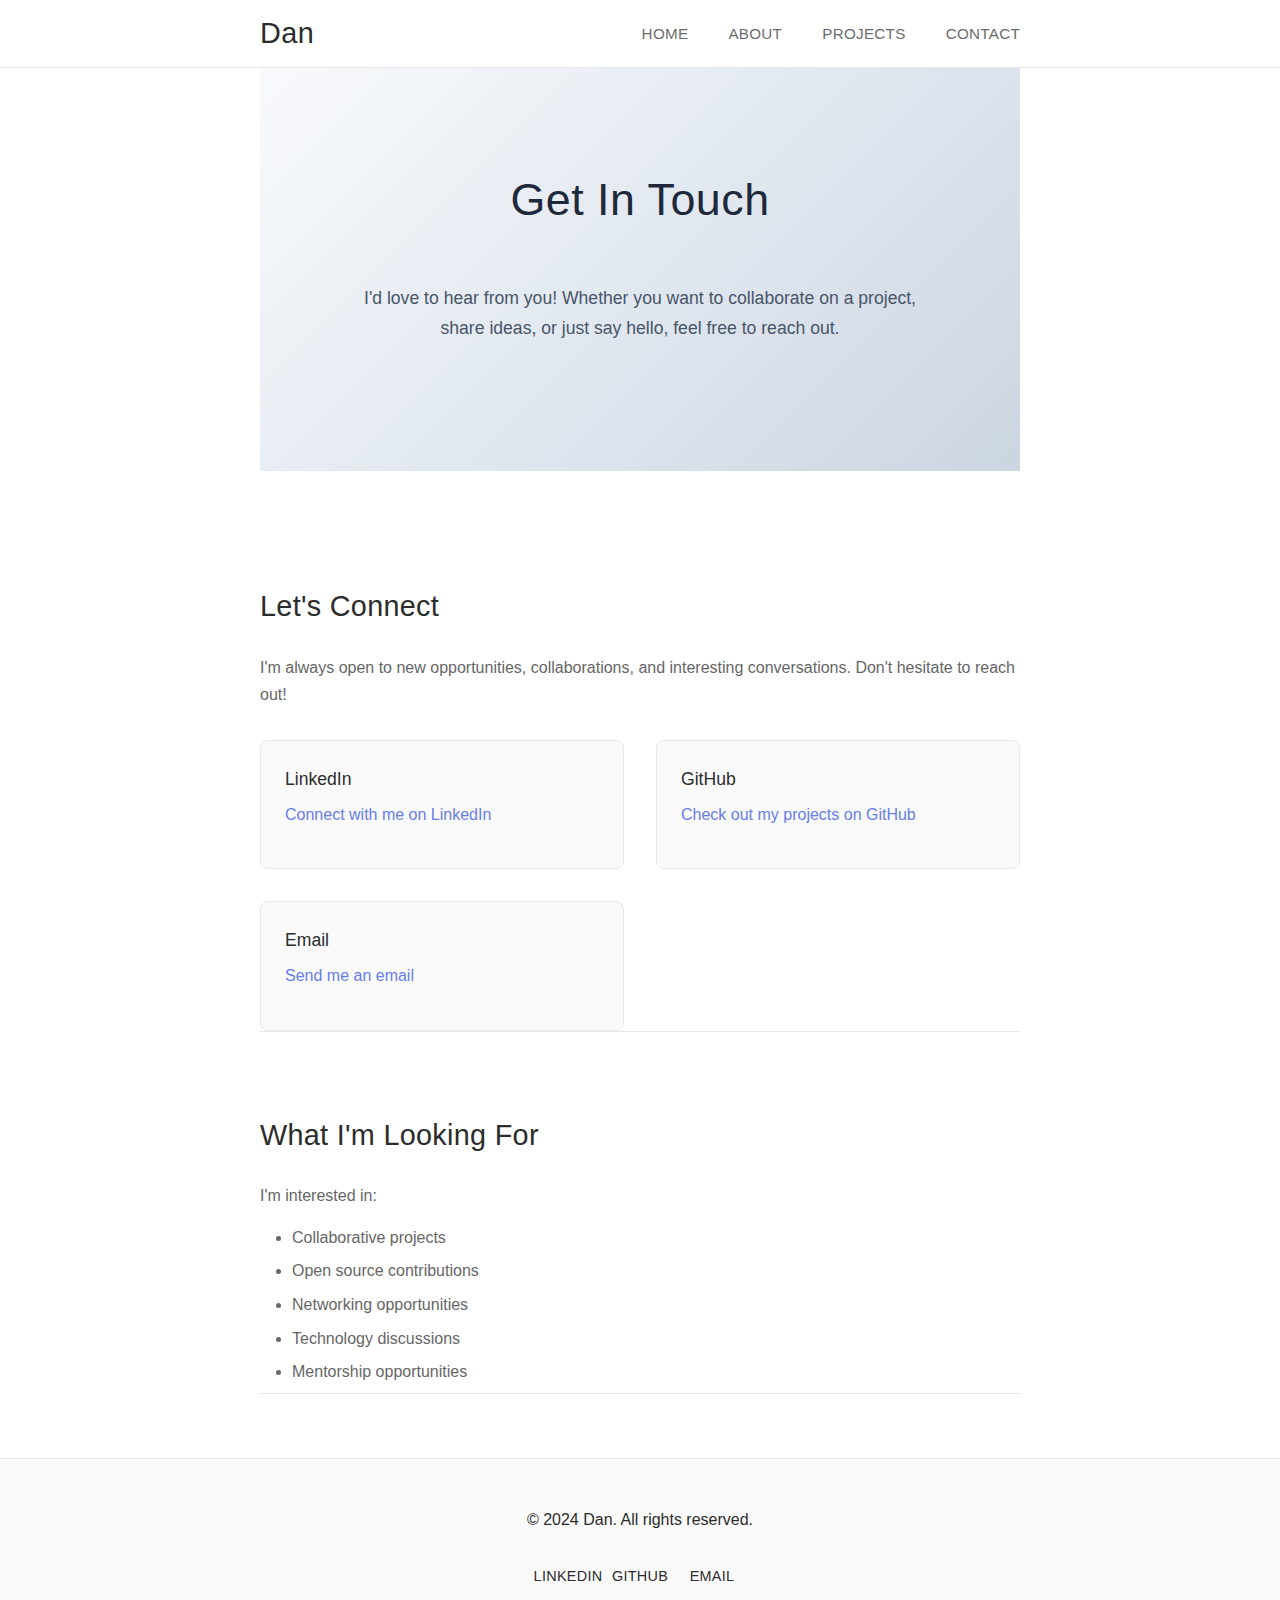
<file: contact.html>
<!DOCTYPE html>
<html lang="en">
<head>
    <meta charset="UTF-8">
    <meta name="viewport" content="width=device-width, initial-scale=1.0">
    <title>Contact - Dan's Personal Website</title>
    <link rel="stylesheet" href="styles.css">
</head>
<body>
    <header>
        <nav class="container">
            <div class="logo">Dan</div>
            <ul class="nav-links">
                <li><a href="index.html">Home</a></li>
                <li><a href="about.html">About</a></li>
                <li><a href="projects.html">Projects</a></li>
                <li><a href="contact.html">Contact</a></li>
            </ul>
            <div class="hamburger">
                <span></span>
                <span></span>
                <span></span>
            </div>
        </nav>
    </header>

    <main>
        <div class="container">
            <section class="hero">
                <div class="hero-content">
                    <h1>Get In Touch</h1>
                    <p>I'd love to hear from you! Whether you want to collaborate on a project, share ideas, or just say hello, feel free to reach out.</p>
                </div>
            </section>

            <section class="content-section">
                <h2>Let's Connect</h2>
                <p>I'm always open to new opportunities, collaborations, and interesting conversations. Don't hesitate to reach out!</p>
                
                <div class="contact-info">
                    <div class="contact-item">
                        <h3>LinkedIn</h3>
                        <p><a href="https://www.linkedin.com/in/dn390/" target="_blank">Connect with me on LinkedIn</a></p>
                    </div>
                    
                    <div class="contact-item">
                        <h3>GitHub</h3>
                        <p><a href="https://github.com/dngzz1" target="_blank">Check out my projects on GitHub</a></p>
                    </div>
                    
                    <div class="contact-item">
                        <h3>Email</h3>
                        <p><a href="mailto:dan@example.com">Send me an email</a></p>
                    </div>
                </div>
            </section>

            <section class="content-section">
                <h2>What I'm Looking For</h2>
                <p>I'm interested in:</p>
                <ul>
                    <li>Collaborative projects</li>
                    <li>Open source contributions</li>
                    <li>Networking opportunities</li>
                    <li>Technology discussions</li>
                    <li>Mentorship opportunities</li>
                </ul>
            </section>
        </div>
    </main>

    <footer>
        <div class="container">
            <p>&copy; 2024 Dan. All rights reserved.</p>
            <div class="social-links">
                <a href="https://www.linkedin.com/in/dn390/" target="_blank">LinkedIn</a>
                <a href="https://github.com/dngzz1" target="_blank">GitHub</a>
                <a href="mailto:dan@example.com">Email</a>
            </div>
        </div>
    </footer>

    <script src="script.js"></script>
</body>
</html>
</file>
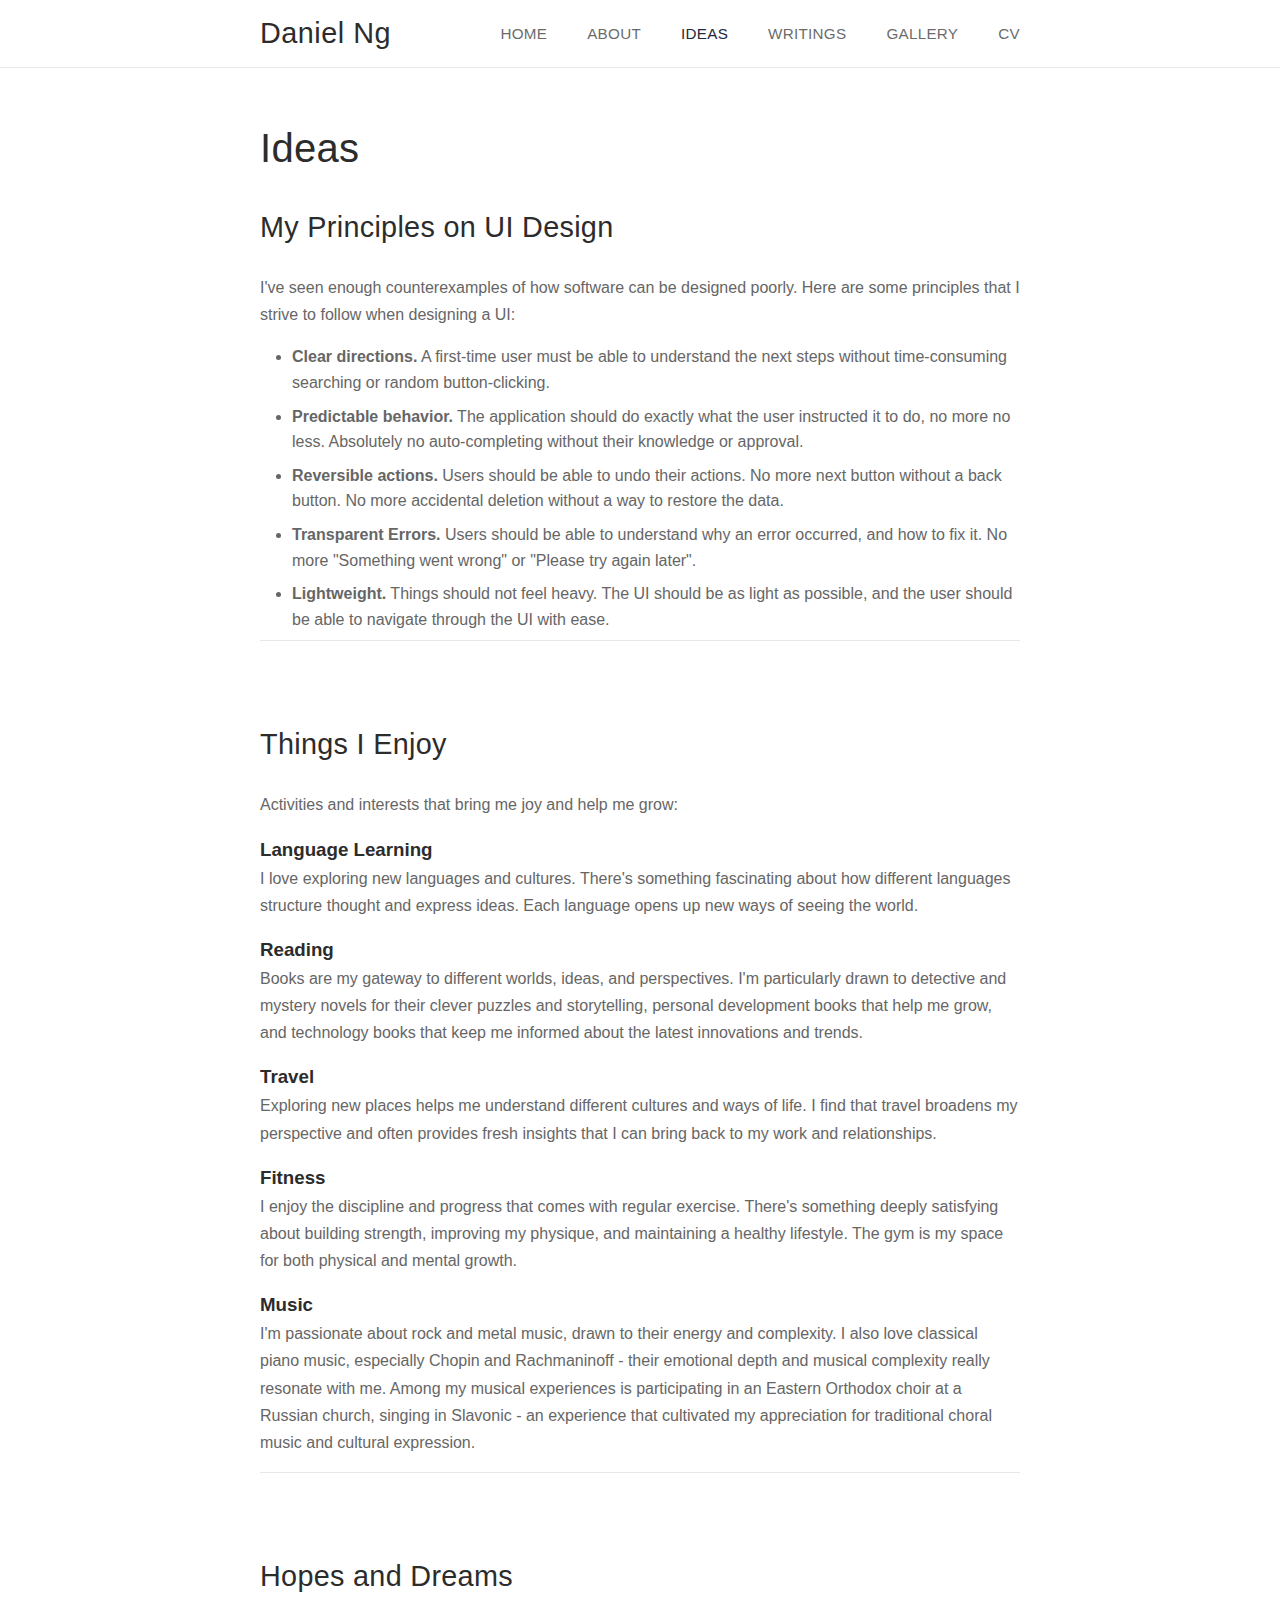
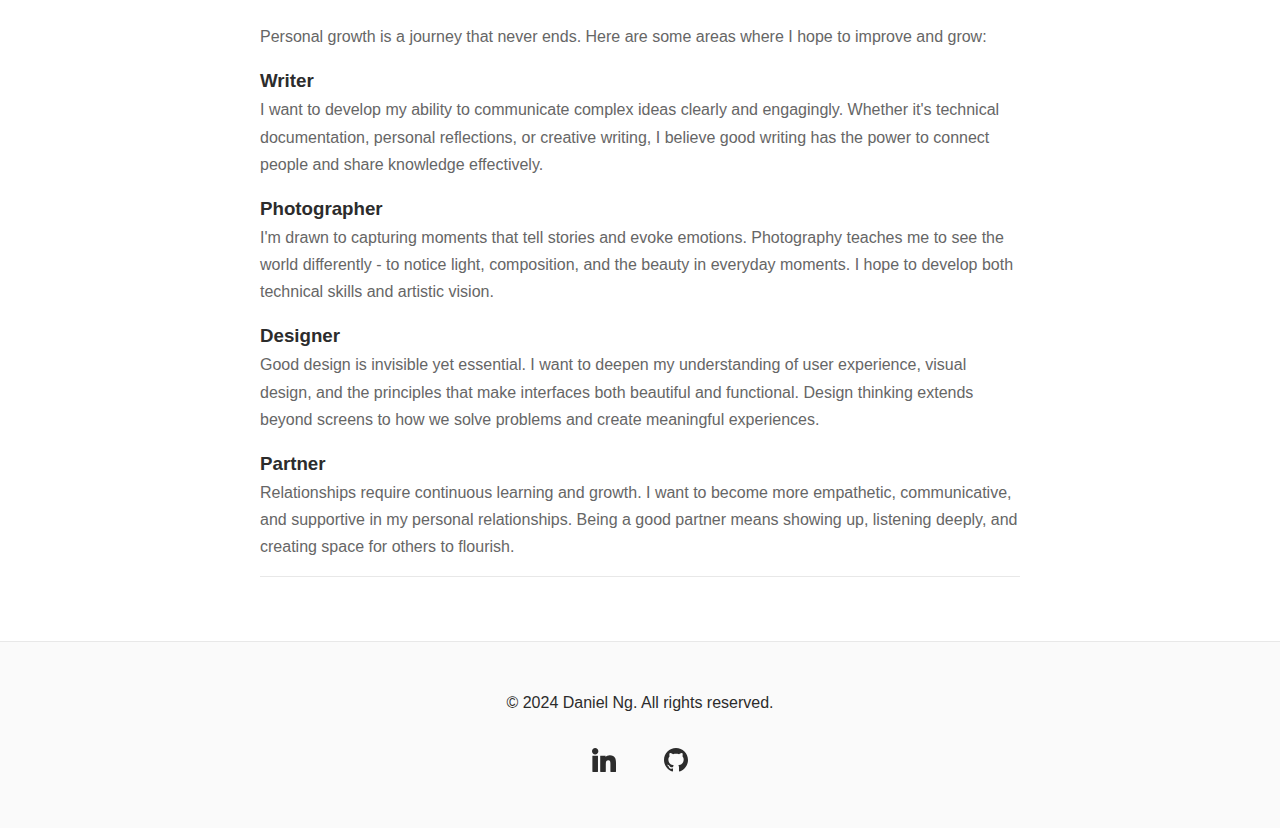
<file: ideas.html>
<!DOCTYPE html>
<html lang="en">

<head>
    <meta charset="UTF-8">
    <meta name="viewport" content="width=device-width, initial-scale=1.0">
    <title>Ideas - Daniel's Personal Website</title>
    <link rel="preload" href="head-common.css" as="style" onload="this.onload=null;this.rel='stylesheet'">
    <noscript>
        <link rel="stylesheet" href="head-common.css">
    </noscript>
    <link rel="stylesheet" href="styles.css">
    <link rel="preload" href="images/daniel_thoughtful.jpeg" as="image" type="image/jpeg">
</head>

<body>
    <header></header>

    <main>


        <div class="container">
            <section class="content-section">
                <h1>Ideas</h1>
                <h2>My Principles on UI Design</h2>
                <p>I've seen enough counterexamples of how software can be designed poorly. Here are some principles
                    that I strive to follow when designing a UI:</p>
                <ul>
                    <li><b>Clear directions.</b> A first-time user must be able to understand the next steps without
                        time-consuming searching or random button-clicking.</li>
                    <li><b>Predictable behavior.</b> The application should do exactly what the user instructed it to
                        do, no more no less. Absolutely no auto-completing without their knowledge or approval.</li>
                    <li><b>Reversible actions.</b> Users should be able to undo their actions. No more next button
                        without a back button. No more accidental deletion without a way to restore the data.</li>
                    <li><b>Transparent Errors.</b> Users should be able to understand why an error occurred, and how to
                        fix it. No more "Something went wrong" or "Please try again later".</li>
                    <li><b>Lightweight.</b> Things should not feel heavy. The UI should be as light as possible, and the
                        user should be able to navigate through the UI with ease.</li>
                </ul>
            </section>

            <section class="content-section">
                <h2>Things I Enjoy</h2>
                <p>Activities and interests that bring me joy and help me grow:</p>

                <h3>Language Learning</h3>
                <p>I love exploring new languages and cultures. There's something fascinating about how different
                    languages structure thought and express ideas. Each language opens up new ways of seeing the world.
                </p>

                <h3>Reading</h3>
                <p>Books are my gateway to different worlds, ideas, and perspectives. I'm particularly drawn to
                    detective and mystery novels for their clever puzzles and storytelling, personal development books
                    that help me grow, and technology books that keep me informed about the latest innovations and
                    trends.</p>

                <h3>Travel</h3>
                <p>Exploring new places helps me understand different cultures and ways of life. I find that travel
                    broadens my perspective and often provides fresh insights that I can bring back to my work and
                    relationships.</p>

                <h3>Fitness</h3>
                <p>I enjoy the discipline and progress that comes with regular exercise. There's something deeply
                    satisfying about building strength, improving my physique, and maintaining a healthy lifestyle. The
                    gym is my space for both physical and mental growth.</p>

                <h3>Music</h3>
                <p>I'm passionate about rock and metal music, drawn to their energy and complexity. I also love
                    classical piano music, especially Chopin and Rachmaninoff - their emotional depth and musical
                    complexity really resonate with me. Among my musical experiences is participating in an Eastern
                    Orthodox choir at a Russian church, singing in Slavonic - an experience that cultivated my
                    appreciation for traditional choral music and cultural expression.</p>
            </section>

            <section class="content-section">
                <h2>Hopes and Dreams</h2>
                <p>Personal growth is a journey that never ends. Here are some areas where I hope to improve and grow:
                </p>

                <h3>Writer</h3>
                <p>I want to develop my ability to communicate complex ideas clearly and engagingly. Whether it's
                    technical documentation, personal reflections, or creative writing, I believe good writing has the
                    power to connect people and share knowledge effectively.</p>

                <h3>Photographer</h3>
                <p>I'm drawn to capturing moments that tell stories and evoke emotions. Photography teaches me to see
                    the world differently - to notice light, composition, and the beauty in everyday moments. I hope to
                    develop both technical skills and artistic vision.</p>

                <h3>Designer</h3>
                <p>Good design is invisible yet essential. I want to deepen my understanding of user experience, visual
                    design, and the principles that make interfaces both beautiful and functional. Design thinking
                    extends beyond screens to how we solve problems and create meaningful experiences.</p>

                <h3>Partner</h3>
                <p>Relationships require continuous learning and growth. I want to become more empathetic,
                    communicative, and supportive in my personal relationships. Being a good partner means showing up,
                    listening deeply, and creating space for others to flourish.</p>
            </section>
        </div>
    </main>

    <footer></footer>

    <script src="nav.js"></script>
    <script src="footer.js"></script>
    <script src="script.js"></script>
</body>

</html>
</file>
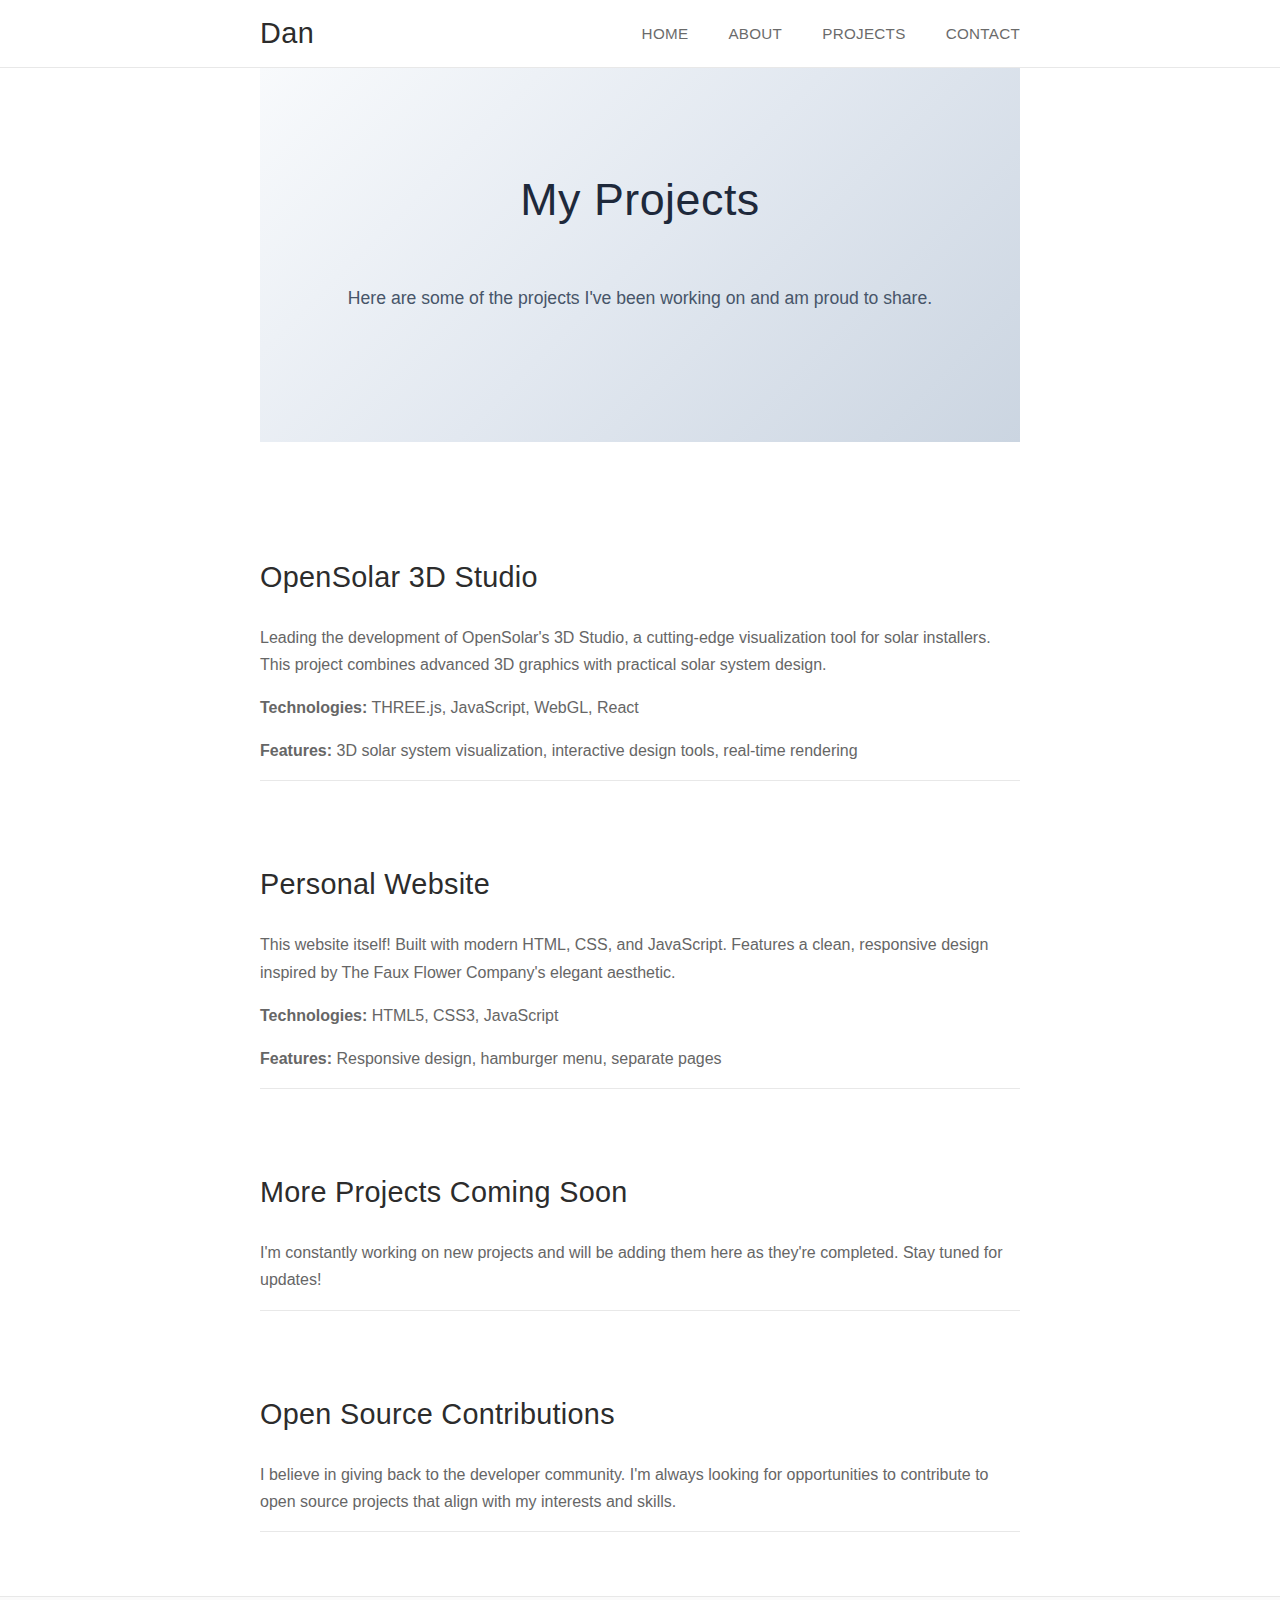
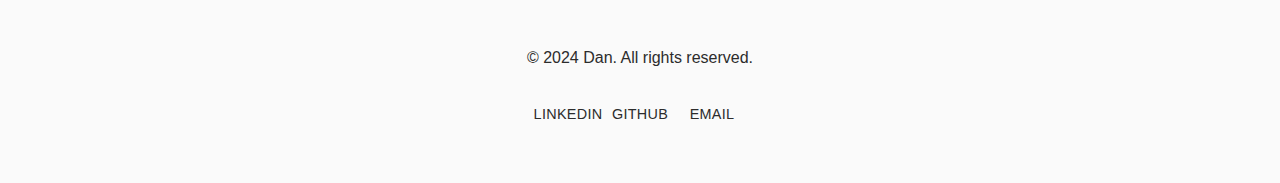
<file: projects.html>
<!DOCTYPE html>
<html lang="en">
<head>
    <meta charset="UTF-8">
    <meta name="viewport" content="width=device-width, initial-scale=1.0">
    <title>Projects - Dan's Personal Website</title>
    <link rel="stylesheet" href="styles.css">
</head>
<body>
    <header>
        <nav class="container">
            <div class="logo">Dan</div>
            <ul class="nav-links">
                <li><a href="index.html">Home</a></li>
                <li><a href="about.html">About</a></li>
                <li><a href="projects.html">Projects</a></li>
                <li><a href="contact.html">Contact</a></li>
            </ul>
            <div class="hamburger">
                <span></span>
                <span></span>
                <span></span>
            </div>
        </nav>
    </header>

    <main>
        <div class="container">
            <section class="hero">
                <div class="hero-content">
                    <h1>My Projects</h1>
                    <p>Here are some of the projects I've been working on and am proud to share.</p>
                </div>
            </section>

            <section class="content-section">
                <h2>OpenSolar 3D Studio</h2>
                <p>Leading the development of OpenSolar's 3D Studio, a cutting-edge visualization tool for solar installers. This project combines advanced 3D graphics with practical solar system design.</p>
                <p><strong>Technologies:</strong> THREE.js, JavaScript, WebGL, React</p>
                <p><strong>Features:</strong> 3D solar system visualization, interactive design tools, real-time rendering</p>
            </section>

            <section class="content-section">
                <h2>Personal Website</h2>
                <p>This website itself! Built with modern HTML, CSS, and JavaScript. Features a clean, responsive design inspired by The Faux Flower Company's elegant aesthetic.</p>
                <p><strong>Technologies:</strong> HTML5, CSS3, JavaScript</p>
                <p><strong>Features:</strong> Responsive design, hamburger menu, separate pages</p>
            </section>

            <section class="content-section">
                <h2>More Projects Coming Soon</h2>
                <p>I'm constantly working on new projects and will be adding them here as they're completed. Stay tuned for updates!</p>
            </section>

            <section class="content-section">
                <h2>Open Source Contributions</h2>
                <p>I believe in giving back to the developer community. I'm always looking for opportunities to contribute to open source projects that align with my interests and skills.</p>
            </section>
        </div>
    </main>

    <footer>
        <div class="container">
            <p>&copy; 2024 Dan. All rights reserved.</p>
            <div class="social-links">
                <a href="https://www.linkedin.com/in/dn390/" target="_blank">LinkedIn</a>
                <a href="https://github.com/dngzz1" target="_blank">GitHub</a>
                <a href="mailto:dan@example.com">Email</a>
            </div>
        </div>
    </footer>

    <script src="script.js"></script>
</body>
</html>
</file>
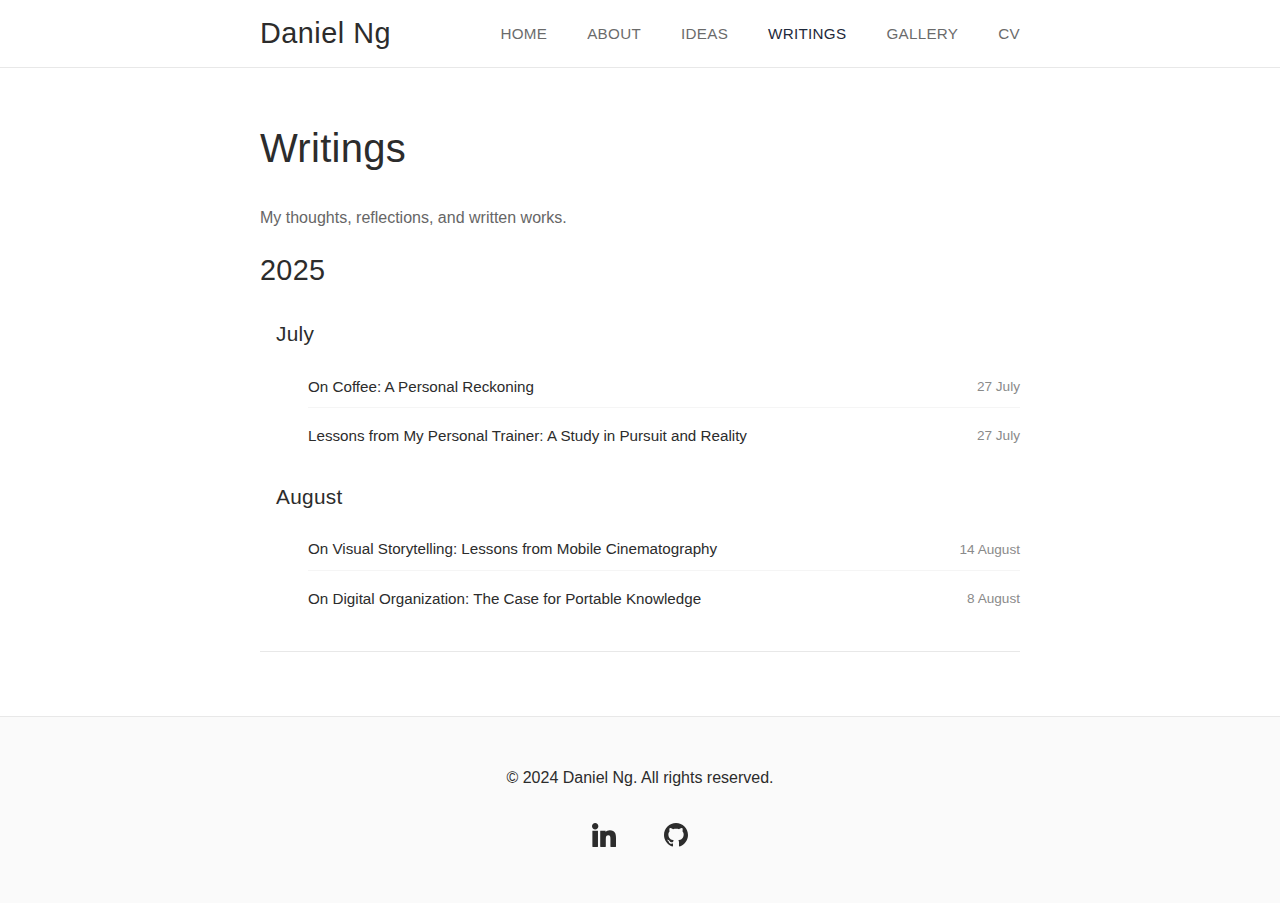
<file: writings.html>
<!DOCTYPE html>
<html lang="en">

<head>
    <meta charset="UTF-8">
    <meta name="viewport" content="width=device-width, initial-scale=1.0">
    <title>Writings - Daniel's Personal Website</title>
    <link rel="preload" href="head-common.css" as="style" onload="this.onload=null;this.rel='stylesheet'">
    <noscript>
        <link rel="stylesheet" href="head-common.css">
    </noscript>
    <link rel="stylesheet" href="styles.css">
    <link rel="preload" href="images/daniel_thoughtful.jpeg" as="image" type="image/jpeg">
</head>

<body>
    <header></header>

    <main>
        <div class="container">
            <section class="content-section">
                <h1>Writings</h1>
                <p>My thoughts, reflections, and written works.
                </p>

                <div class="archive-year">
                    <h2>2025</h2>
                    <div class="archive-month">
                        <h3>July</h3>
                        <ul class="archive-list">
                            <li>
                                <a href="writings/2025-07-27-coffee-personal-reckoning.html">On Coffee: A Personal
                                    Reckoning</a>
                                <span class="archive-date">27 July</span>
                            </li>
                            <li>
                                <a href="writings/2025-07-27-personal-trainer-lessons.html">Lessons from My Personal
                                    Trainer: A Study in Pursuit and Reality</a>
                                <span class="archive-date">27 July</span>
                            </li>
                        </ul>
                    </div>
                    <div class="archive-month">
                        <h3>August</h3>
                        <ul class="archive-list">
                            <li>
                                <a href="writings/2025-08-14-cinematic-travel-video-reflections.html">On Visual
                                    Storytelling: Lessons from Mobile Cinematography</a>
                                <span class="archive-date">14 August</span>
                            </li>
                            <li>
                                <a href="writings/2025-08-08-digital-organization-portable-knowledge.html">On Digital
                                    Organization: The Case for Portable Knowledge</a>
                                <span class="archive-date">8 August</span>
                            </li>
                        </ul>
                    </div>
                </div>
            </section>
        </div>
    </main>

    <footer></footer>

    <script src="nav.js"></script>
    <script src="footer.js"></script>
    <script src="script.js"></script>
</body>

</html>
</file>
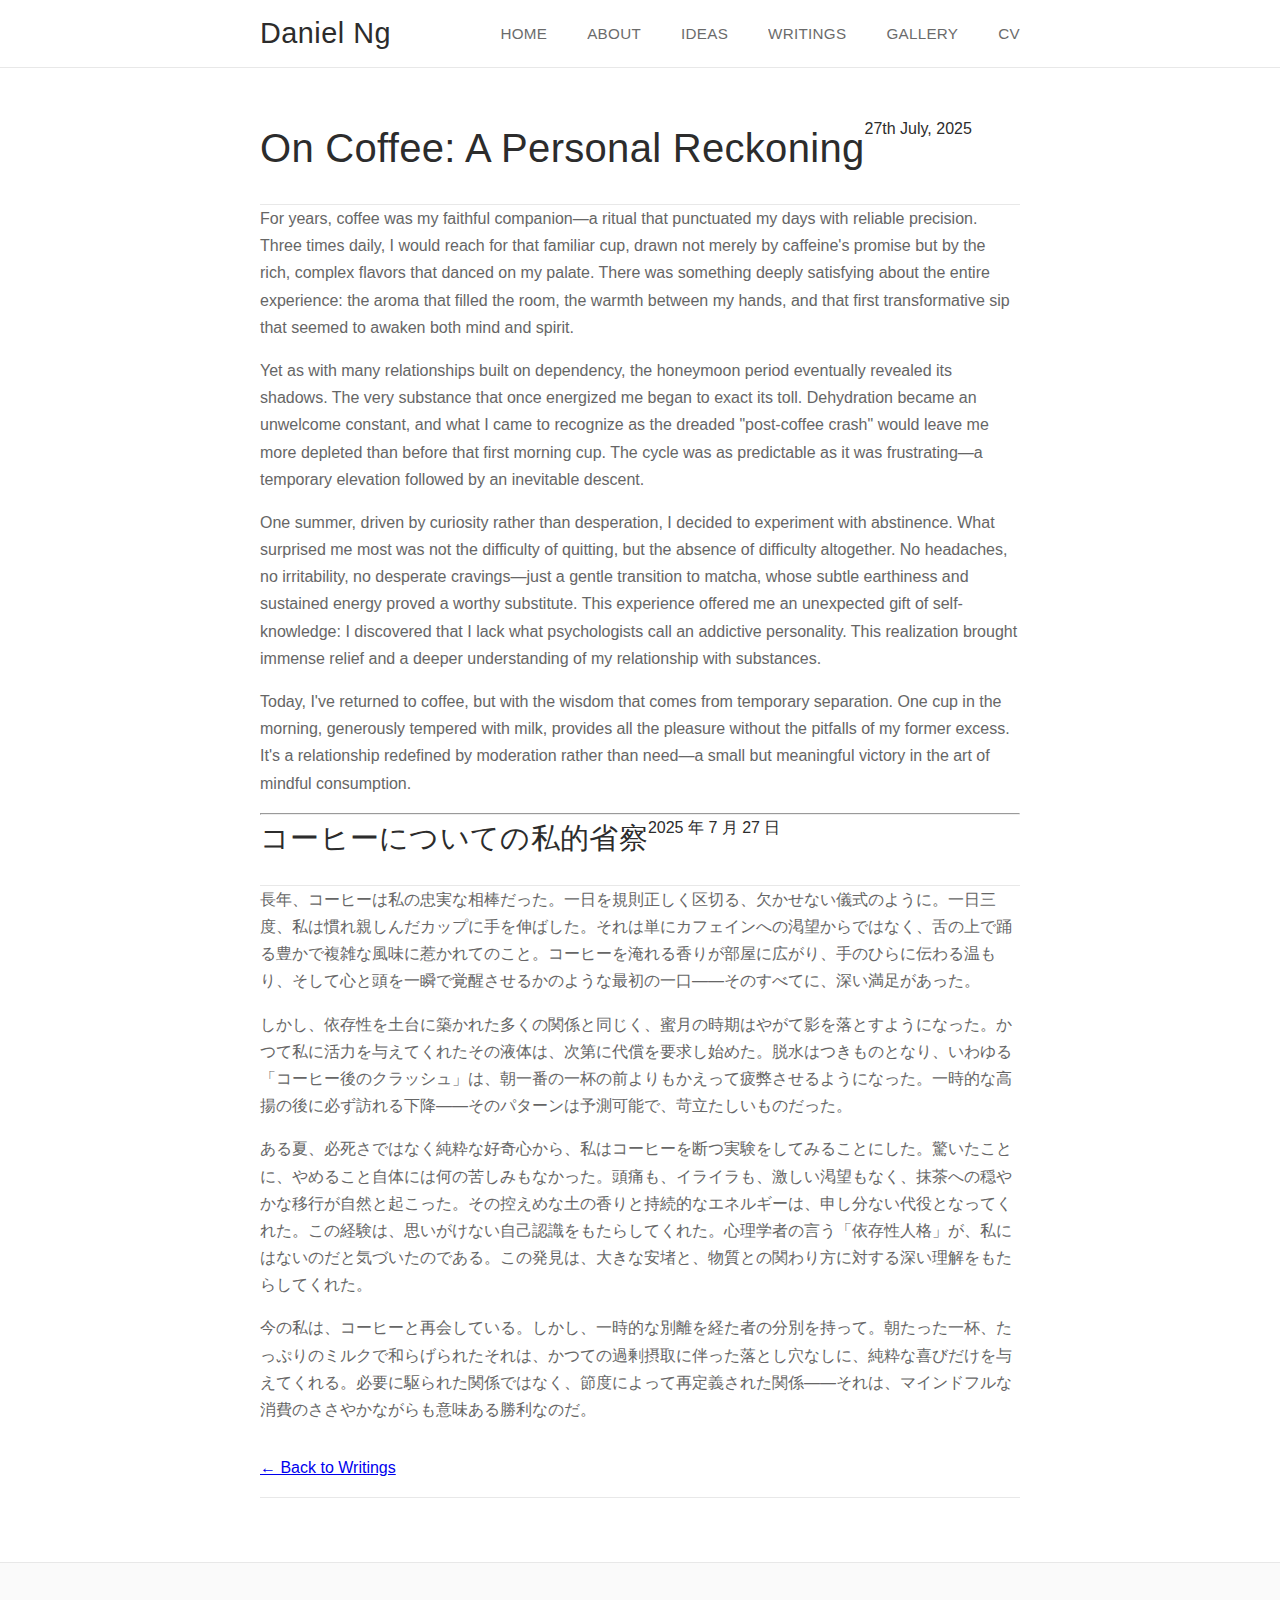
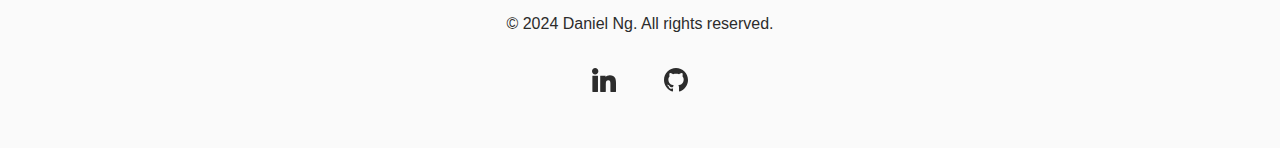
<file: writings/2025-07-27-coffee-personal-reckoning.html>
<!DOCTYPE html>
<html lang="en">

<head>
    <meta charset="UTF-8">
    <meta name="viewport" content="width=device-width, initial-scale=1.0">
    <title>On Coffee: A Personal Reckoning - Daniel's Personal Website</title>
    <link rel="preload" href="../head-common.css" as="style" onload="this.onload=null;this.rel='stylesheet'">
    <noscript>
        <link rel="stylesheet" href="../head-common.css">
    </noscript>
    <link rel="stylesheet" href="../styles.css">
</head>

<body>
    <header></header>

    <main>
        <div class="container">
            <article class="content-section">
                <header class="article-header">
                    <h1>On Coffee: A Personal Reckoning</h1>
                    <time class="article-date">27th July, 2025</time>
                </header>

                <div class="article-content">
                    <p>For years, coffee was my faithful companion—a ritual that punctuated my days with reliable
                        precision. Three times daily, I would reach for that familiar cup, drawn not merely by
                        caffeine's promise but by the rich, complex flavors that danced on my palate. There was
                        something deeply satisfying about the entire experience: the aroma that filled the room, the
                        warmth between my hands, and that first transformative sip that seemed to awaken both mind and
                        spirit.</p>

                    <p>Yet as with many relationships built on dependency, the honeymoon period eventually revealed its
                        shadows. The very substance that once energized me began to exact its toll. Dehydration became
                        an unwelcome constant, and what I came to recognize as the dreaded "post-coffee crash" would
                        leave me more depleted than before that first morning cup. The cycle was as predictable as it
                        was frustrating—a temporary elevation followed by an inevitable descent.</p>

                    <p>One summer, driven by curiosity rather than desperation, I decided to experiment with abstinence.
                        What surprised me most was not the difficulty of quitting, but the absence of difficulty
                        altogether. No headaches, no irritability, no desperate cravings—just a gentle transition to
                        matcha, whose subtle earthiness and sustained energy proved a worthy substitute. This experience
                        offered me an unexpected gift of self-knowledge: I discovered that I lack what psychologists
                        call an addictive personality. This realization brought immense relief and a deeper
                        understanding of my relationship with substances.</p>

                    <p>Today, I've returned to coffee, but with the wisdom that comes from temporary separation. One cup
                        in the morning, generously tempered with milk, provides all the pleasure without the pitfalls of
                        my former excess. It's a relationship redefined by moderation rather than need—a small but
                        meaningful victory in the art of mindful consumption.</p>
                </div>

                <hr class="section-divider">

                <div class="article-content japanese-section">
                    <header class="article-header">
                        <h2>コーヒーについての私的省察</h2>
                        <time class="article-date">2025 年 7 月 27 日</time>
                    </header>

                    <p>長年、コーヒーは私の忠実な相棒だった。一日を規則正しく区切る、欠かせない儀式のように。一日三度、私は慣れ親しんだカップに手を伸ばした。それは単にカフェインへの渇望からではなく、舌の上で踊る豊かで複雑な風味に惹かれてのこと。コーヒーを淹れる香りが部屋に広がり、手のひらに伝わる温もり、そして心と頭を一瞬で覚醒させるかのような最初の一口——そのすべてに、深い満足があった。
                    </p>

                    <p>しかし、依存性を土台に築かれた多くの関係と同じく、蜜月の時期はやがて影を落とすようになった。かつて私に活力を与えてくれたその液体は、次第に代償を要求し始めた。脱水はつきものとなり、いわゆる「コーヒー後のクラッシュ」は、朝一番の一杯の前よりもかえって疲弊させるようになった。一時的な高揚の後に必ず訪れる下降——そのパターンは予測可能で、苛立たしいものだった。
                    </p>

                    <p>ある夏、必死さではなく純粋な好奇心から、私はコーヒーを断つ実験をしてみることにした。驚いたことに、やめること自体には何の苦しみもなかった。頭痛も、イライラも、激しい渇望もなく、抹茶への穏やかな移行が自然と起こった。その控えめな土の香りと持続的なエネルギーは、申し分ない代役となってくれた。この経験は、思いがけない自己認識をもたらしてくれた。心理学者の言う「依存性人格」が、私にはないのだと気づいたのである。この発見は、大きな安堵と、物質との関わり方に対する深い理解をもたらしてくれた。
                    </p>

                    <p>今の私は、コーヒーと再会している。しかし、一時的な別離を経た者の分別を持って。朝たった一杯、たっぷりのミルクで和らげられたそれは、かつての過剰摂取に伴った落とし穴なしに、純粋な喜びだけを与えてくれる。必要に駆られた関係ではなく、節度によって再定義された関係——それは、マインドフルな消費のささやかながらも意味ある勝利なのだ。
                    </p>
                </div>

                <nav class="article-nav">
                    <a href="../writings.html" class="back-link">← Back to Writings</a>
                </nav>
            </article>
        </div>
    </main>

    <footer></footer>

    <script src="../nav.js"></script>
    <script src="../footer.js"></script>
    <script src="../script.js"></script>
</body>

</html>
</file>
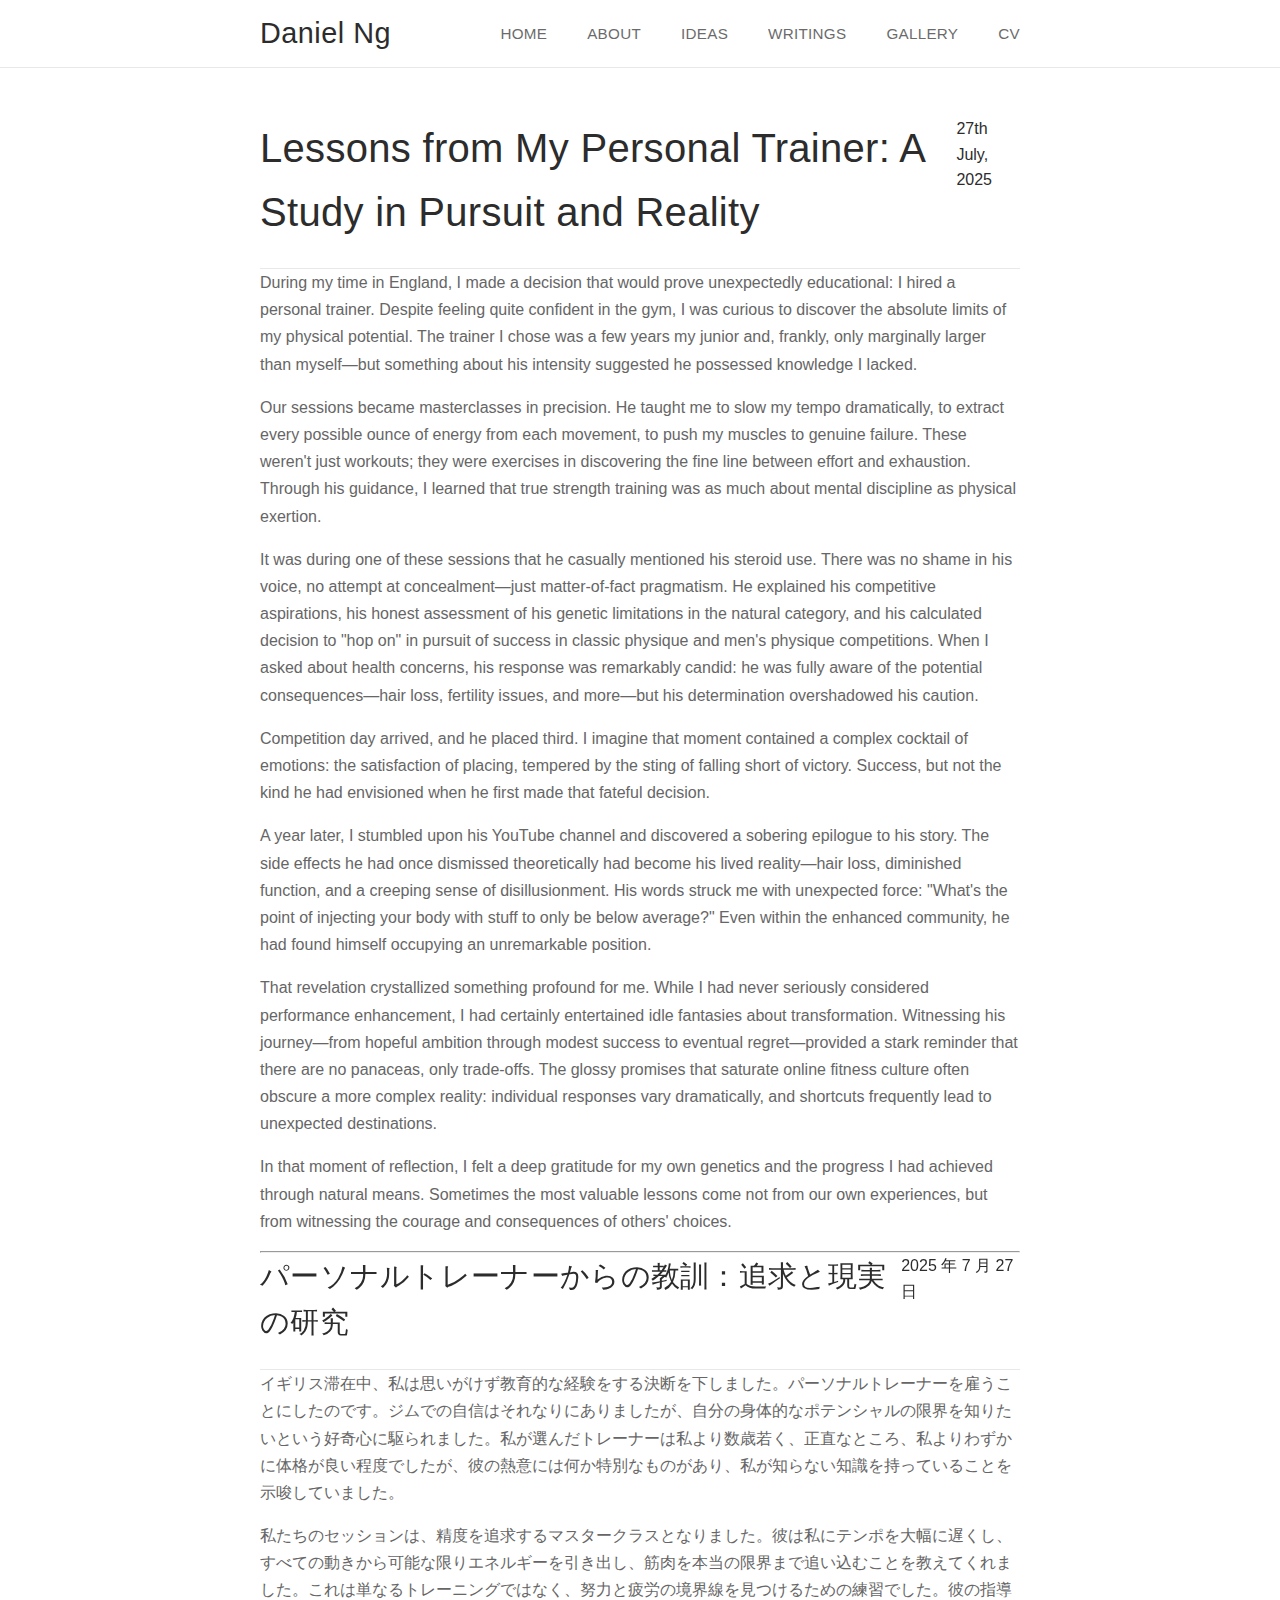
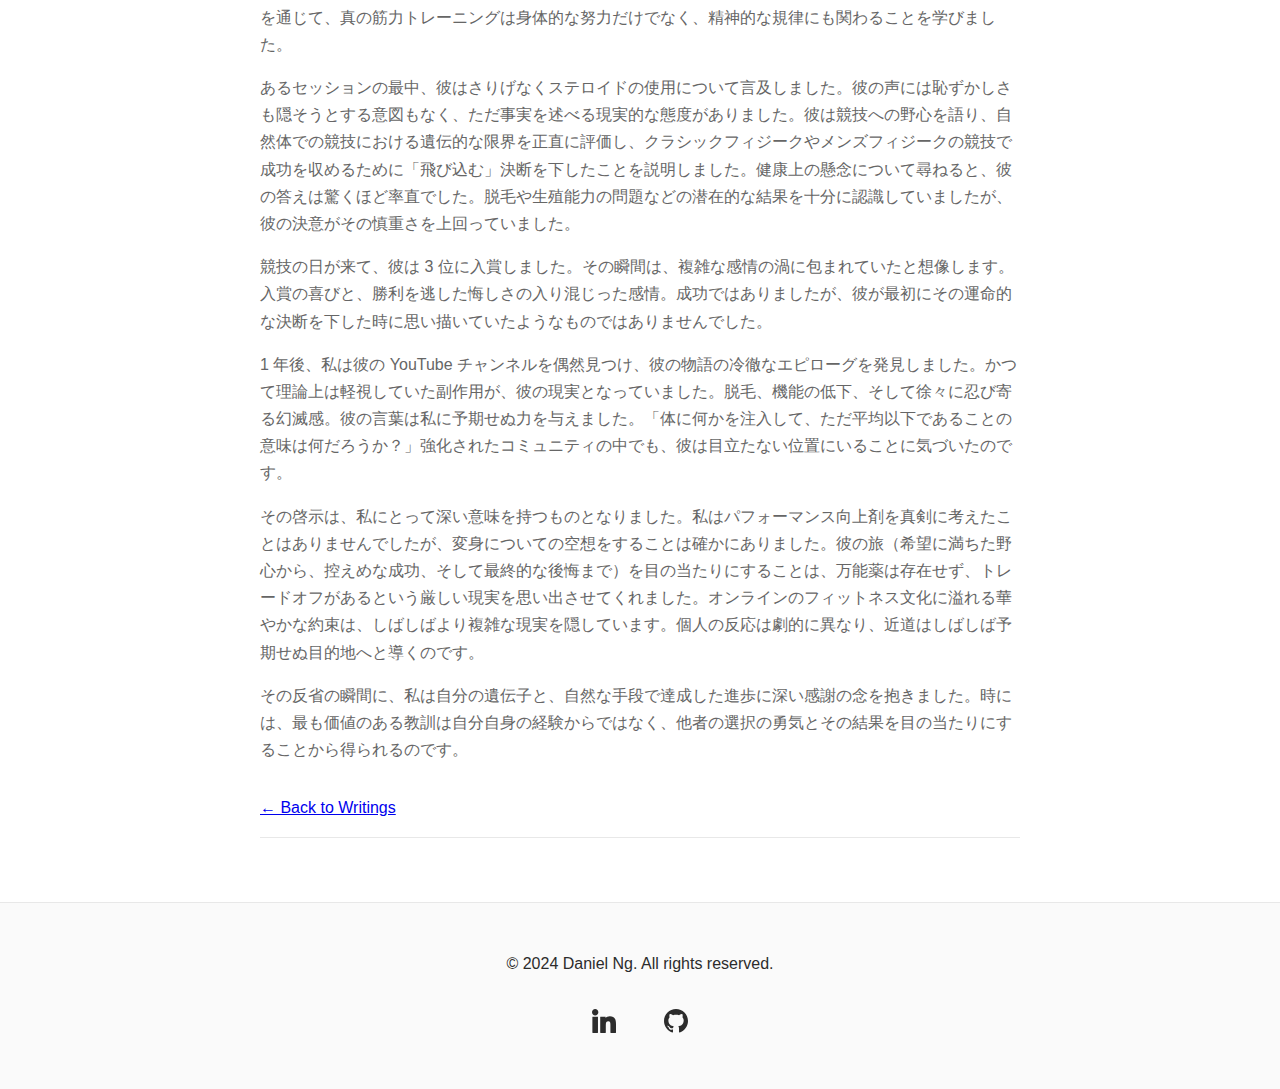
<file: writings/2025-07-27-personal-trainer-lessons.html>
<!DOCTYPE html>
<html lang="en">

<head>
    <meta charset="UTF-8">
    <meta name="viewport" content="width=device-width, initial-scale=1.0">
    <title>Lessons from My Personal Trainer: A Study in Pursuit and Reality - Daniel's Personal Website</title>
    <link rel="preload" href="../head-common.css" as="style" onload="this.onload=null;this.rel='stylesheet'">
    <noscript>
        <link rel="stylesheet" href="../head-common.css">
    </noscript>
    <link rel="stylesheet" href="../styles.css">
</head>

<body>
    <header></header>

    <main>
        <div class="container">
            <article class="content-section">
                <header class="article-header">
                    <h1>Lessons from My Personal Trainer: A Study in Pursuit and Reality</h1>
                    <time class="article-date">27th July, 2025</time>
                </header>

                <div class="article-content">
                    <p>During my time in England, I made a decision that would prove unexpectedly educational: I hired a
                        personal trainer. Despite feeling quite confident in the gym, I was curious to discover the
                        absolute limits of my physical potential. The trainer I chose was a few years my junior and,
                        frankly, only marginally larger than myself—but something about his intensity suggested he
                        possessed knowledge I lacked.</p>

                    <p>Our sessions became masterclasses in precision. He taught me to slow my tempo dramatically, to
                        extract every possible ounce of energy from each movement, to push my muscles to genuine
                        failure. These weren't just workouts; they were exercises in discovering the fine line between
                        effort and exhaustion. Through his guidance, I learned that true strength training was as much
                        about mental discipline as physical exertion.</p>

                    <p>It was during one of these sessions that he casually mentioned his steroid use. There was no
                        shame in his voice, no attempt at concealment—just matter-of-fact pragmatism. He explained his
                        competitive aspirations, his honest assessment of his genetic limitations in the natural
                        category, and his calculated decision to "hop on" in pursuit of success in classic physique and
                        men's physique competitions. When I asked about health concerns, his response was remarkably
                        candid: he was fully aware of the potential consequences—hair loss, fertility issues, and
                        more—but his determination overshadowed his caution.</p>

                    <p>Competition day arrived, and he placed third. I imagine that moment contained a complex cocktail
                        of emotions: the satisfaction of placing, tempered by the sting of falling short of victory.
                        Success, but not the kind he had envisioned when he first made that fateful decision.</p>

                    <p>A year later, I stumbled upon his YouTube channel and discovered a sobering epilogue to his
                        story. The side effects he had once dismissed theoretically had become his lived reality—hair
                        loss, diminished function, and a creeping sense of disillusionment. His words struck me with
                        unexpected force: "What's the point of injecting your body with stuff to only be below average?"
                        Even within the enhanced community, he had found himself occupying an unremarkable position.</p>

                    <p>That revelation crystallized something profound for me. While I had never seriously considered
                        performance enhancement, I had certainly entertained idle fantasies about transformation.
                        Witnessing his journey—from hopeful ambition through modest success to eventual regret—provided
                        a stark reminder that there are no panaceas, only trade-offs. The glossy promises that saturate
                        online fitness culture often obscure a more complex reality: individual responses vary
                        dramatically, and shortcuts frequently lead to unexpected destinations.</p>

                    <p>In that moment of reflection, I felt a deep gratitude for my own genetics and the progress I had
                        achieved through natural means. Sometimes the most valuable lessons come not from our own
                        experiences, but from witnessing the courage and consequences of others' choices.</p>
                </div>

                <hr class="section-divider">

                <div class="article-content japanese-section">
                    <header class="article-header">
                        <h2>パーソナルトレーナーからの教訓：追求と現実の研究</h2>
                        <time class="article-date">2025 年 7 月 27 日</time>
                    </header>

                    <p>イギリス滞在中、私は思いがけず教育的な経験をする決断を下しました。パーソナルトレーナーを雇うことにしたのです。ジムでの自信はそれなりにありましたが、自分の身体的なポテンシャルの限界を知りたいという好奇心に駆られました。私が選んだトレーナーは私より数歳若く、正直なところ、私よりわずかに体格が良い程度でしたが、彼の熱意には何か特別なものがあり、私が知らない知識を持っていることを示唆していました。
                    </p>

                    <p>私たちのセッションは、精度を追求するマスタークラスとなりました。彼は私にテンポを大幅に遅くし、すべての動きから可能な限りエネルギーを引き出し、筋肉を本当の限界まで追い込むことを教えてくれました。これは単なるトレーニングではなく、努力と疲労の境界線を見つけるための練習でした。彼の指導を通じて、真の筋力トレーニングは身体的な努力だけでなく、精神的な規律にも関わることを学びました。
                    </p>

                    <p>あるセッションの最中、彼はさりげなくステロイドの使用について言及しました。彼の声には恥ずかしさも隠そうとする意図もなく、ただ事実を述べる現実的な態度がありました。彼は競技への野心を語り、自然体での競技における遺伝的な限界を正直に評価し、クラシックフィジークやメンズフィジークの競技で成功を収めるために「飛び込む」決断を下したことを説明しました。健康上の懸念について尋ねると、彼の答えは驚くほど率直でした。脱毛や生殖能力の問題などの潜在的な結果を十分に認識していましたが、彼の決意がその慎重さを上回っていました。
                    </p>

                    <p>競技の日が来て、彼は 3
                        位に入賞しました。その瞬間は、複雑な感情の渦に包まれていたと想像します。入賞の喜びと、勝利を逃した悔しさの入り混じった感情。成功ではありましたが、彼が最初にその運命的な決断を下した時に思い描いていたようなものではありませんでした。
                    </p>

                    <p>1 年後、私は彼の YouTube
                        チャンネルを偶然見つけ、彼の物語の冷徹なエピローグを発見しました。かつて理論上は軽視していた副作用が、彼の現実となっていました。脱毛、機能の低下、そして徐々に忍び寄る幻滅感。彼の言葉は私に予期せぬ力を与えました。「体に何かを注入して、ただ平均以下であることの意味は何だろうか？」強化されたコミュニティの中でも、彼は目立たない位置にいることに気づいたのです。
                    </p>

                    <p>その啓示は、私にとって深い意味を持つものとなりました。私はパフォーマンス向上剤を真剣に考えたことはありませんでしたが、変身についての空想をすることは確かにありました。彼の旅（希望に満ちた野心から、控えめな成功、そして最終的な後悔まで）を目の当たりにすることは、万能薬は存在せず、トレードオフがあるという厳しい現実を思い出させてくれました。オンラインのフィットネス文化に溢れる華やかな約束は、しばしばより複雑な現実を隠しています。個人の反応は劇的に異なり、近道はしばしば予期せぬ目的地へと導くのです。
                    </p>

                    <p>その反省の瞬間に、私は自分の遺伝子と、自然な手段で達成した進歩に深い感謝の念を抱きました。時には、最も価値のある教訓は自分自身の経験からではなく、他者の選択の勇気とその結果を目の当たりにすることから得られるのです。
                    </p>
                </div>

                <nav class="article-nav">
                    <a href="../writings.html" class="back-link">← Back to Writings</a>
                </nav>
            </article>
        </div>
    </main>

    <footer></footer>

    <script src="../nav.js"></script>
    <script src="../footer.js"></script>
    <script src="../script.js"></script>
</body>

</html>
</file>
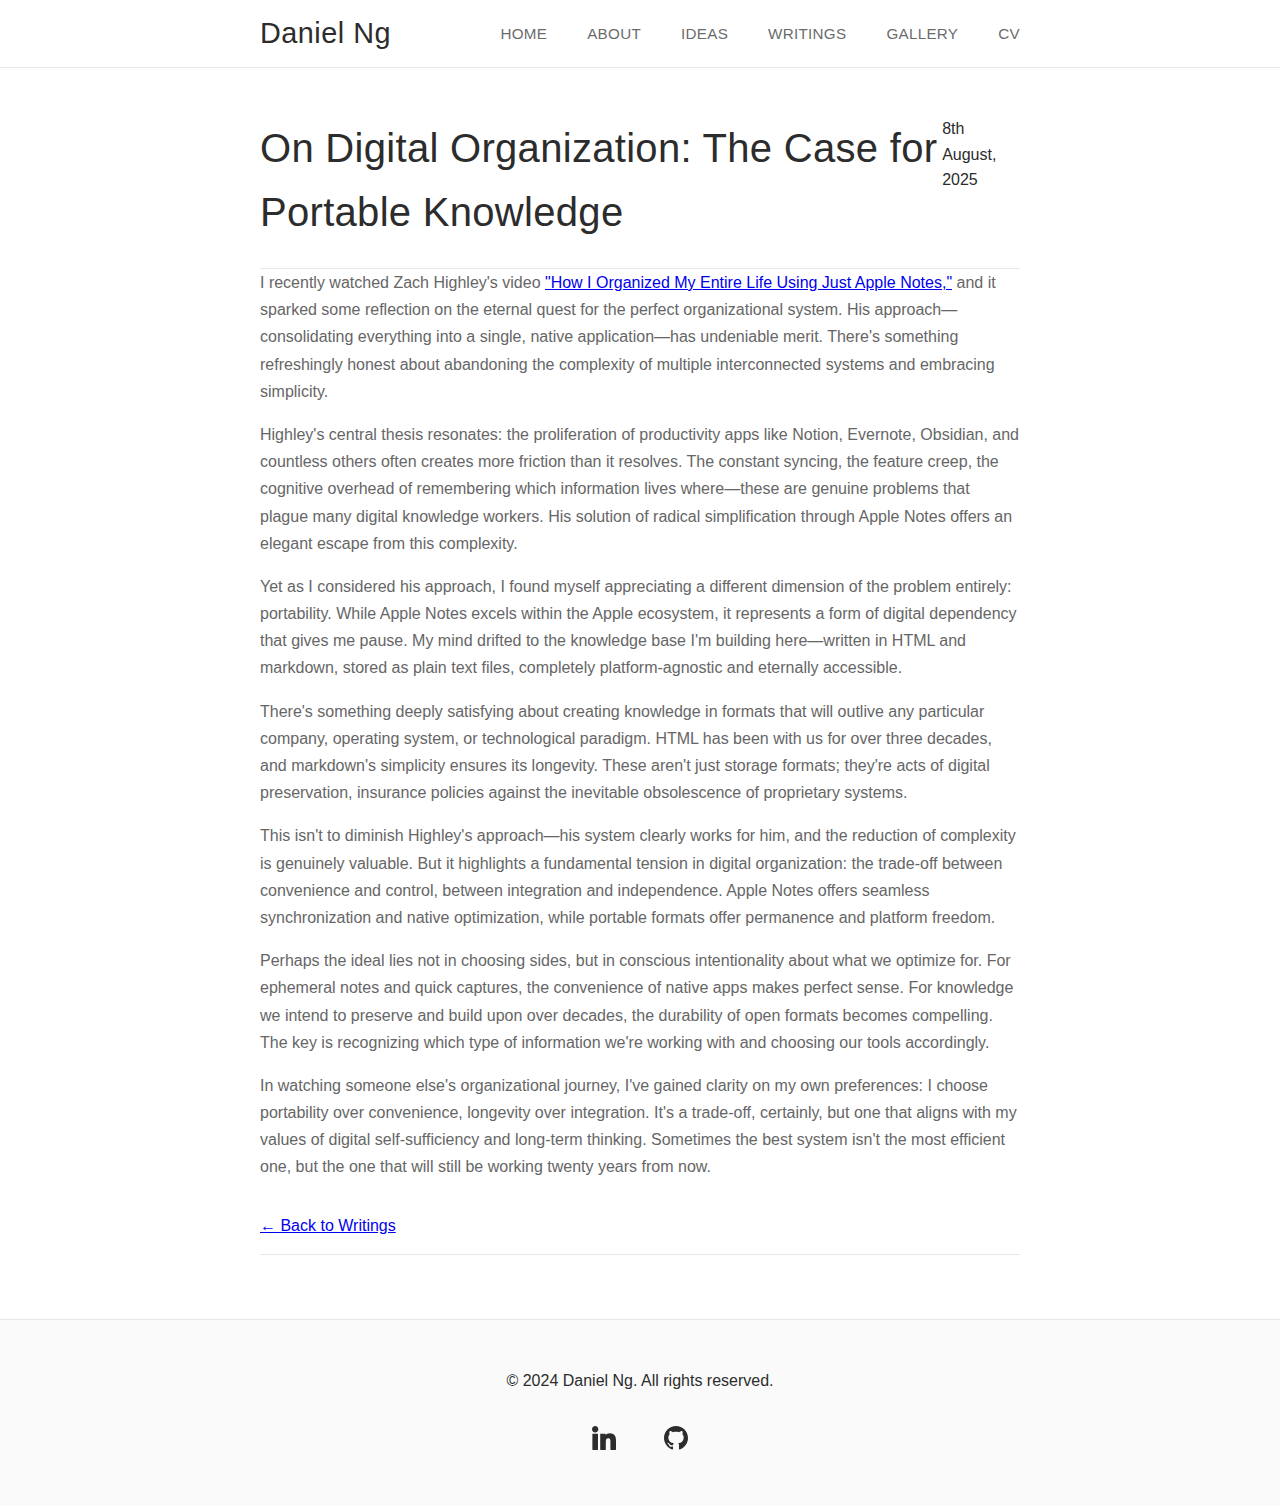
<file: writings/2025-08-08-digital-organization-portable-knowledge.html>
<!DOCTYPE html>
<html lang="en">

<head>
    <meta charset="UTF-8">
    <meta name="viewport" content="width=device-width, initial-scale=1.0">
    <title>On Digital Organization: The Case for Portable Knowledge - Daniel's Personal Website</title>
    <link rel="preload" href="../head-common.css" as="style" onload="this.onload=null;this.rel='stylesheet'">
    <noscript>
        <link rel="stylesheet" href="../head-common.css">
    </noscript>
    <link rel="stylesheet" href="../styles.css">
</head>

<body>
    <header></header>

    <main>
        <div class="container">
            <article class="content-section">
                <header class="article-header">
                    <h1>On Digital Organization: The Case for Portable Knowledge</h1>
                    <time class="article-date">8th August, 2025</time>
                </header>

                <div class="article-content">
                    <p>I recently watched Zach Highley's video <a
                            href="https://www.youtube.com/watch?v=IMJSkU3rVNg&ab_channel=ZachHighley" target="_blank"
                            rel="noopener noreferrer">"How I Organized My Entire Life Using Just Apple Notes,"</a>
                        and it sparked some reflection on the eternal quest for the perfect organizational system. His
                        approach—consolidating everything into a single, native application—has undeniable merit.
                        There's something refreshingly honest about abandoning the complexity of multiple interconnected
                        systems and embracing simplicity.</p>

                    <p>Highley's central thesis resonates: the proliferation of productivity apps like Notion, Evernote,
                        Obsidian, and countless others often creates more friction than it resolves. The constant
                        syncing, the feature creep, the cognitive overhead of remembering which information lives
                        where—these are genuine problems that plague many digital knowledge workers. His solution of
                        radical simplification through Apple Notes offers an elegant escape from this complexity.</p>

                    <p>Yet as I considered his approach, I found myself appreciating a different dimension of the
                        problem entirely: portability. While Apple Notes excels within the Apple ecosystem, it
                        represents a form of digital dependency that gives me pause. My mind drifted to the knowledge
                        base I'm building here—written in HTML and markdown, stored as plain text files, completely
                        platform-agnostic and eternally accessible.</p>

                    <p>There's something deeply satisfying about creating knowledge in formats that will outlive any
                        particular company, operating system, or technological paradigm. HTML has been with us for over
                        three decades, and markdown's simplicity ensures its longevity. These aren't just storage
                        formats; they're acts of digital preservation, insurance policies against the inevitable
                        obsolescence of proprietary systems.</p>

                    <p>This isn't to diminish Highley's approach—his system clearly works for him, and the reduction of
                        complexity is genuinely valuable. But it highlights a fundamental tension in digital
                        organization: the trade-off between convenience and control, between integration and
                        independence. Apple Notes offers seamless synchronization and native optimization, while
                        portable formats offer permanence and platform freedom.</p>

                    <p>Perhaps the ideal lies not in choosing sides, but in conscious intentionality about what we
                        optimize for. For ephemeral notes and quick captures, the convenience of native apps makes
                        perfect sense. For knowledge we intend to preserve and build upon over decades, the durability
                        of open formats becomes compelling. The key is recognizing which type of information we're
                        working with and choosing our tools accordingly.</p>

                    <p>In watching someone else's organizational journey, I've gained clarity on my own preferences: I
                        choose portability over convenience, longevity over integration. It's a trade-off, certainly,
                        but one that aligns with my values of digital self-sufficiency and long-term thinking. Sometimes
                        the best system isn't the most efficient one, but the one that will still be working twenty
                        years from now.</p>
                </div>

                <nav class="article-nav">
                    <a href="../writings.html" class="back-link">← Back to Writings</a>
                </nav>
            </article>
        </div>
    </main>

    <footer></footer>

    <script src="../nav.js"></script>
    <script src="../footer.js"></script>
    <script src="../script.js"></script>
</body>

</html>
</file>
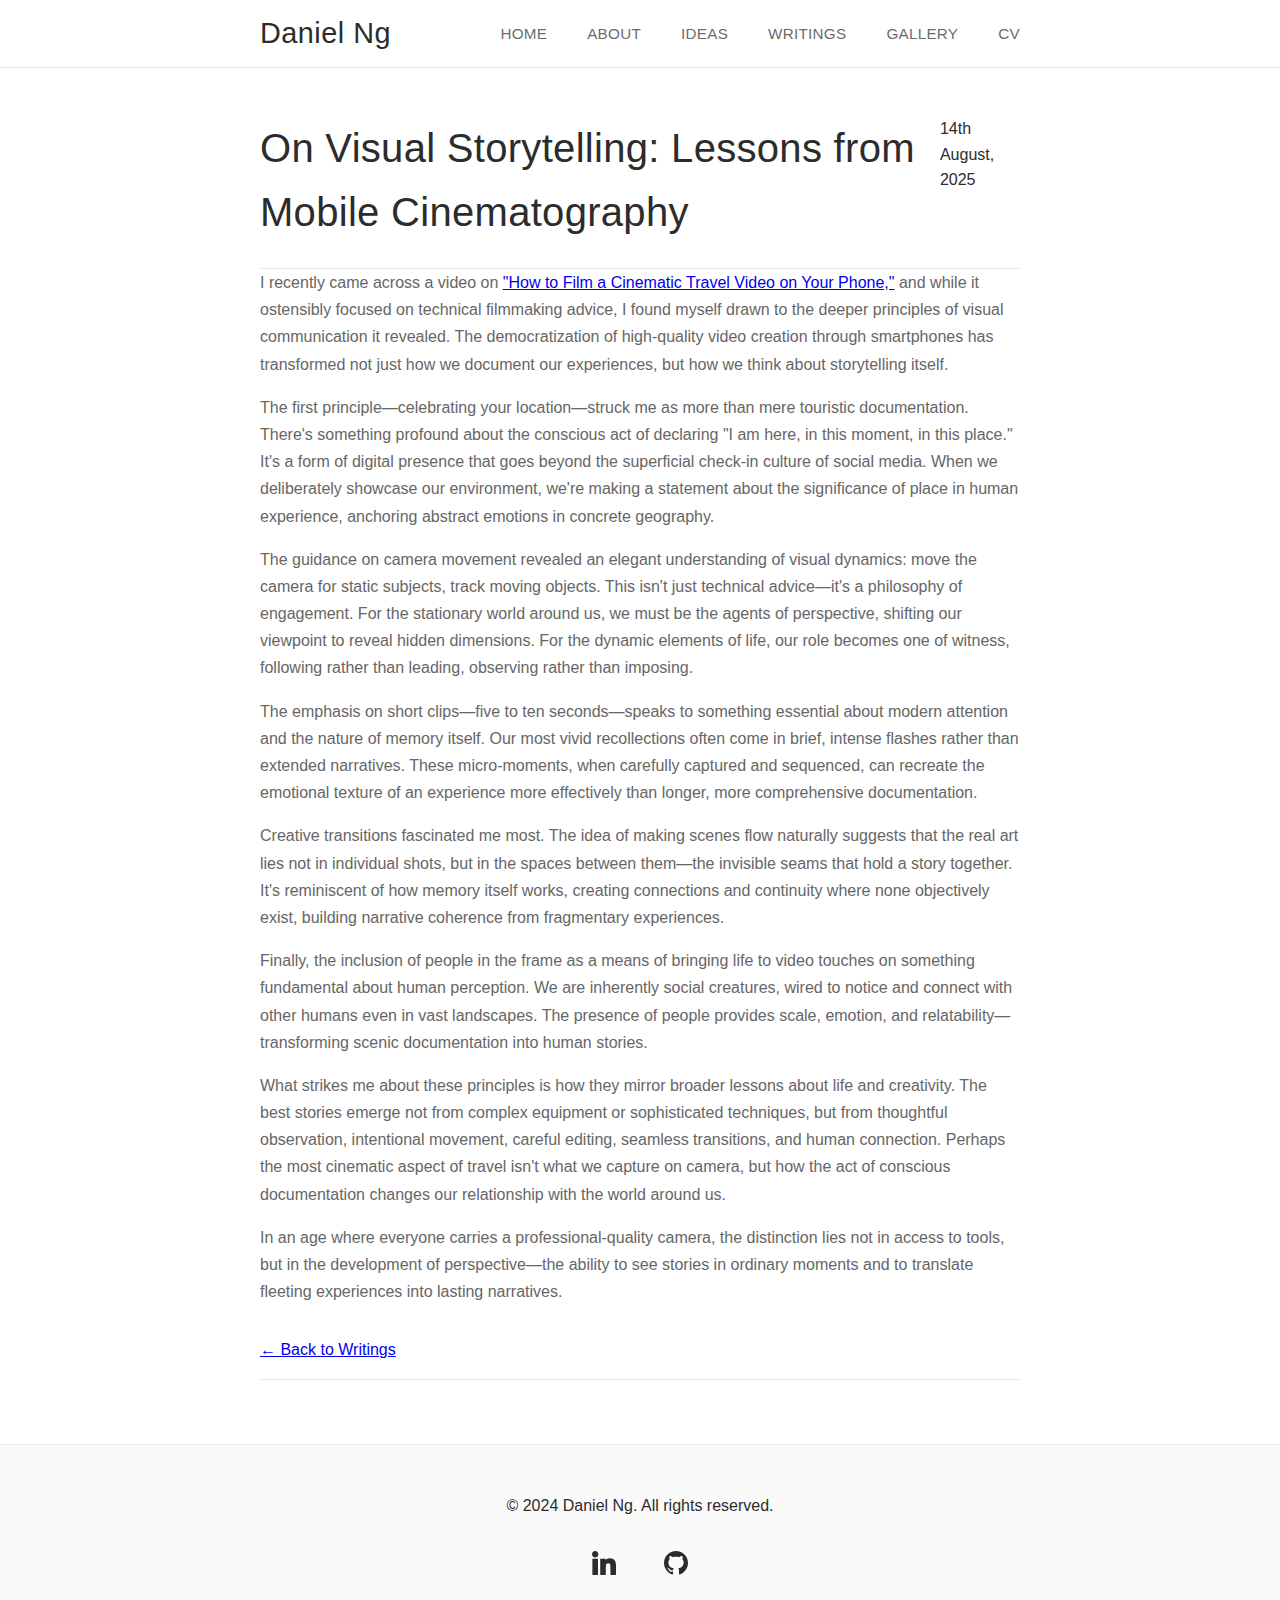
<file: writings/2025-08-14-cinematic-travel-video-reflections.html>
<!DOCTYPE html>
<html lang="en">

<head>
    <meta charset="UTF-8">
    <meta name="viewport" content="width=device-width, initial-scale=1.0">
    <title>On Visual Storytelling: Lessons from Mobile Cinematography - Daniel's Personal Website</title>
    <link rel="preload" href="../head-common.css" as="style" onload="this.onload=null;this.rel='stylesheet'">
    <noscript>
        <link rel="stylesheet" href="../head-common.css">
    </noscript>
    <link rel="stylesheet" href="../styles.css">
</head>

<body>
    <header></header>

    <main>
        <div class="container">
            <article class="content-section">
                <header class="article-header">
                    <h1>On Visual Storytelling: Lessons from Mobile Cinematography</h1>
                    <time class="article-date">14th August, 2025</time>
                </header>

                <div class="article-content">
                    <p>I recently came across a video on <a
                            href="https://www.youtube.com/watch?v=-mISEQB4EAk&ab_channel=LearnOnlineVideo"
                            target="_blank" rel="noopener noreferrer">"How to Film a Cinematic Travel Video on Your
                            Phone,"</a> and while it ostensibly focused on technical filmmaking advice, I found myself
                        drawn to the deeper principles of visual communication it revealed. The democratization of
                        high-quality video creation through smartphones has transformed not just how we document our
                        experiences, but how we think about storytelling itself.</p>

                    <p>The first principle—celebrating your location—struck me as more than mere touristic
                        documentation. There's something profound about the conscious act of declaring "I am here, in
                        this moment, in this place." It's a form of digital presence that goes beyond the superficial
                        check-in culture of social media. When we deliberately showcase our environment, we're making a
                        statement about the significance of place in human experience, anchoring abstract emotions in
                        concrete geography.</p>

                    <p>The guidance on camera movement revealed an elegant understanding of visual dynamics: move the
                        camera for static subjects, track moving objects. This isn't just technical advice—it's a
                        philosophy of engagement. For the stationary world around us, we must be the agents of
                        perspective, shifting our viewpoint to reveal hidden dimensions. For the dynamic elements of
                        life, our role becomes one of witness, following rather than leading, observing rather than
                        imposing.</p>

                    <p>The emphasis on short clips—five to ten seconds—speaks to something essential about modern
                        attention and the nature of memory itself. Our most vivid recollections often come in brief,
                        intense flashes rather than extended narratives. These micro-moments, when carefully captured
                        and sequenced, can recreate the emotional texture of an experience more effectively than longer,
                        more comprehensive documentation.</p>

                    <p>Creative transitions fascinated me most. The idea of making scenes flow naturally suggests that
                        the real art lies not in individual shots, but in the spaces between them—the invisible seams
                        that hold a story together. It's reminiscent of how memory itself works, creating connections
                        and continuity where none objectively exist, building narrative coherence from fragmentary
                        experiences.</p>

                    <p>Finally, the inclusion of people in the frame as a means of bringing life to video touches on
                        something fundamental about human perception. We are inherently social creatures, wired to
                        notice and connect with other humans even in vast landscapes. The presence of people provides
                        scale, emotion, and relatability—transforming scenic documentation into human stories.</p>

                    <p>What strikes me about these principles is how they mirror broader lessons about life and
                        creativity. The best stories emerge not from complex equipment or sophisticated techniques, but
                        from thoughtful observation, intentional movement, careful editing, seamless transitions, and
                        human connection. Perhaps the most cinematic aspect of travel isn't what we capture on camera,
                        but how the act of conscious documentation changes our relationship with the world around us.
                    </p>

                    <p>In an age where everyone carries a professional-quality camera, the distinction lies not in
                        access to tools, but in the development of perspective—the ability to see stories in ordinary
                        moments and to translate fleeting experiences into lasting narratives.</p>
                </div>

                <nav class="article-nav">
                    <a href="../writings.html" class="back-link">← Back to Writings</a>
                </nav>
            </article>
        </div>
    </main>

    <footer></footer>

    <script src="../nav.js"></script>
    <script src="../footer.js"></script>
    <script src="../script.js"></script>
</body>

</html>
</file>
<file: styles.css>
* {
    margin: 0;
    padding: 0;
    box-sizing: border-box;
}

body {
    font-family: 'Helvetica Neue', Arial, sans-serif;
    line-height: 1.6;
    color: #2c2c2c;
    background: #ffffff;
    min-height: 100vh;
    font-weight: 400;
}

.container {
    max-width: 800px;
    margin: 0 auto;
    padding: 0 20px;
}

header {
    background: #ffffff;
    border-bottom: 1px solid #e8e8e8;
    padding: 0;
    position: sticky;
    top: 0;
    z-index: 100;
    display: flex;
    min-height: 68px;
    /* Fixed height to prevent layout shift during nav loading */
}

nav {
    display: flex;
    justify-content: space-between;
    align-items: center;
    padding: 1rem 0;
    width: 800px;
}

.logo {
    font-size: 1.8rem;
    font-weight: 300;
    color: #2c2c2c;
    letter-spacing: 0.5px;
}

.logo a {
    text-decoration: none;
    color: #2c2c2c;
    transition: color 0.3s ease;
}

.logo a:hover {
    color: #8a8a8a;
}

.nav-links {
    display: flex;
    list-style: none;
    gap: 2.5rem;
}

.nav-links a {
    text-decoration: none;
    color: #2c2c2c;
    font-weight: 400;
    font-size: 0.95rem;
    letter-spacing: 0.3px;
    transition: color 0.3s ease;
    text-transform: uppercase;
}

.nav-links a:hover {
    color: #8a8a8a;
}

.nav-links a.active {
    color: #1e293b;
    /* border-bottom: 2px solid #1e293b; */
    opacity: 1;
    pointer-events: none;
    cursor: default;
}

.nav-links a:not(.active) {
    opacity: 0.7;
    transition: all 0.3s ease;
}

.hamburger {
    display: none;
    flex-direction: column;
    cursor: pointer;
    padding: 10px;
    width: 44px;
    height: 44px;
    justify-content: center;
    align-items: center;
    position: relative;
}

.hamburger span {
    width: 24px;
    height: 2px;
    background: #2c2c2c;
    margin: 3px 0;
    transition: 0.3s ease;
    position: absolute;
    left: 10px;
}

.hamburger span:nth-child(1) {
    top: 15px;
}

.hamburger span:nth-child(2) {
    top: 21px;
}

.hamburger span:nth-child(3) {
    top: 27px;
}

.hamburger.active span:nth-child(1) {
    transform: rotate(45deg);
    top: 21px;
}

.hamburger.active span:nth-child(2) {
    opacity: 0;
}

.hamburger.active span:nth-child(3) {
    transform: rotate(-45deg);
    top: 21px;
}

main {
    padding: 0;
}

.hero {
    text-align: center;
    color: #2c2c2c;
    margin-bottom: 4rem;
    padding: 6rem 0;
    background: linear-gradient(135deg, #f8fafc 0%, #e2e8f0 50%, #cbd5e1 100%);
}

.hero-content {
    display: flex;
    flex-direction: column;
    align-items: center;
    gap: 2rem;
}

.profile-photo {
    margin-bottom: 1rem;
}

.profile-photo {
    width: 200px;
    height: 200px;
    border-radius: 50%;
    border: 4px solid #ffffff;
    box-shadow: 0 8px 25px rgba(0, 0, 0, 0.1);
    overflow: hidden;
    background-color: #f1f5f9;
    display: flex;
    align-items: center;
    justify-content: center;
    position: relative;
}

.profile-photo::before {
    content: '👤';
    font-size: 60px;
    color: #94a3b8;
    display: none;
}

.profile-photo.no-image::before {
    display: block;
}

.profile-photo img {
    width: 100%;
    height: 100%;
    border-radius: 50%;
    object-fit: cover;
    transition: transform 0.3s ease;
}

.profile-photo img:hover {
    transform: scale(1.05);
}

.hero h1 {
    font-size: 2.8rem;
    margin-bottom: 1rem;
    font-weight: 300;
    letter-spacing: 0.5px;
    color: #1e293b;
    text-shadow: none;
    font-family: 'Helvetica Neue', Arial, sans-serif;
}

.hero p {
    font-size: 1.1rem;
    margin-bottom: 2rem;
    color: #475569;
    font-weight: 400;
    max-width: 600px;
    margin-left: auto;
    margin-right: auto;
    font-family: 'Helvetica Neue', Arial, sans-serif;
    line-height: 1.7;
}

.cta-button {
    display: inline-block;
    background: #3b82f6;
    color: #ffffff;
    padding: 15px 35px;
    text-decoration: none;
    border: 1px solid #3b82f6;
    transition: all 0.3s ease;
    font-weight: 400;
    letter-spacing: 0.5px;
    text-transform: uppercase;
    font-size: 0.9rem;
    border-radius: 6px;
}

.cta-button:hover {
    background: #2563eb;
    color: #ffffff;
    transform: translateY(-2px);
    box-shadow: 0 4px 12px rgba(59, 130, 246, 0.3);
}

.content-section {
    background: #ffffff;
    padding: 3rem 0 0 0;
    margin-bottom: 2rem;
    border-bottom: 1px solid #e8e8e8;
}

.content-section h1 {
    color: #2c2c2c;
    margin-bottom: 1.5rem;
    font-size: 2.5rem;
    font-weight: 300;
    letter-spacing: 0.3px;
    font-family: 'Helvetica Neue', Arial, sans-serif;
}

.content-section h2 {
    color: #2c2c2c;
    margin-bottom: 1.5rem;
    font-size: 1.8rem;
    font-weight: 300;
    letter-spacing: 0.3px;
    font-family: 'Helvetica Neue', Arial, sans-serif;
}

.content-section p {
    margin-bottom: 1rem;
    color: #666;
    font-weight: 400;
    line-height: 1.7;
    font-family: 'Helvetica Neue', Arial, sans-serif;
}

.content-section ul {
    margin-left: 2rem;
    color: #666;
    font-weight: 400;
    font-family: 'Helvetica Neue', Arial, sans-serif;
}

.content-section li {
    margin-bottom: 0.5rem;
}

footer {
    background: #fafafa;
    text-align: center;
    padding: 3rem 0;
    margin-top: 4rem;
    border-top: 1px solid #e8e8e8;
}

.social-links {
    display: flex;
    justify-content: center;
    gap: 2rem;
    margin-top: 1.5rem;
}

.social-links a {
    color: #2c2c2c;
    text-decoration: none;
    font-weight: 400;
    font-size: 0.9rem;
    letter-spacing: 0.3px;
    text-transform: uppercase;
    transition: color 0.3s ease;
    display: flex;
    align-items: center;
    justify-content: center;
    width: 40px;
    height: 40px;
    border-radius: 50%;
    background: transparent;
    transition: all 0.3s ease;
}

.social-links a:hover {
    color: #8a8a8a;
    background: rgba(0, 0, 0, 0.05);
    transform: translateY(-2px);
}

.social-links svg {
    width: 24px;
    height: 24px;
    transition: transform 0.3s ease;
}

.social-links a:hover svg {
    transform: scale(1.1);
}

.contact-info {
    display: grid;
    grid-template-columns: repeat(auto-fit, minmax(250px, 1fr));
    gap: 2rem;
    margin-top: 2rem;
}

.contact-item {
    padding: 1.5rem;
    border: 1px solid #e8e8e8;
    border-radius: 8px;
    background: #fafafa;
}

.contact-item h3 {
    color: #2c2c2c;
    margin-bottom: 0.5rem;
    font-weight: 400;
    font-size: 1.1rem;
}

.contact-item a {
    color: #667eea;
    text-decoration: none;
    font-weight: 400;
    transition: color 0.3s ease;
}

.contact-item a:hover {
    color: #2c2c2c;
}

.job-info {
    margin-top: 1rem;
}

.job-info h3 {
    color: #2c2c2c;
    font-size: 1.3rem;
    font-weight: 400;
    margin-bottom: 0.5rem;
}

.job-location {
    color: #666;
    font-size: 0.95rem;
    margin-bottom: 1rem;
    font-weight: 400;
    font-family: 'Helvetica Neue', Arial, sans-serif;
}

.job-info ul {
    margin-top: 1rem;
}

.job-info li {
    margin-bottom: 0.8rem;
    line-height: 1.6;
    font-family: 'Helvetica Neue', Arial, sans-serif;
    font-weight: 400;
}

.education-item {
    margin-bottom: 2rem;
    padding-bottom: 1.5rem;
    border-bottom: 1px solid #e8e8e8;
}

.education-item:last-child {
    border-bottom: none;
    margin-bottom: 0;
}

.education-item h3 {
    color: #2c2c2c;
    font-size: 1.2rem;
    font-weight: 400;
    margin-bottom: 0.5rem;
}

.education-details {
    color: #666;
    font-size: 1rem;
    margin-bottom: 0.3rem;
    font-weight: 400;
    font-family: 'Helvetica Neue', Arial, sans-serif;
}

.education-period {
    color: #8a8a8a;
    font-size: 0.9rem;
    font-weight: 400;
    font-family: 'Helvetica Neue', Arial, sans-serif;
}

.job-content,
.education-content {
    display: flex;
    align-items: flex-start;
    gap: 1.5rem;
    margin-bottom: 1rem;
}

.company-logo,
.education-logo {
    width: 40px;
    height: 40px;
    flex-shrink: 0;
    margin-top: 0.5em;
}

.education-logo-placeholder {
    width: 40px;
    height: 40px;
    background: #2c2c2c;
    color: white;
    display: flex;
    align-items: center;
    justify-content: center;
    font-weight: bold;
    font-size: 12px;
    flex-shrink: 0;
}

.job-text h3,
.education-text h3 {
    margin-bottom: 0.5rem;
}

.job-company {
    margin-bottom: 0.2rem;
    color: #666;
    font-size: 0.9rem;
}

.job-period {
    margin-bottom: 0.2rem;
    color: #666;
    font-size: 0.9rem;
}

.job-location {
    margin-bottom: 1.2rem;
    color: #666;
    font-size: 0.9rem;
}

/* Override default margins for job elements */
.job-text .job-company,
.job-text .job-period,
.job-text h3 {
    margin-bottom: 0;
}

/* Override default margins for education elements */
.education-text h3,
.education-text .education-details,
.education-text .education-period {
    margin-bottom: 0;
}

.education-details {
    margin-bottom: 0.3rem;
    color: #666;
    font-size: 0.9rem;
}

.education-period {
    margin-bottom: 0.8rem;
    color: #666;
    font-size: 0.9rem;
}

/* Writings page specific styles */

/* Archive section */
.archive-year {
    margin-bottom: 2rem;
}

.archive-year h3 {
    color: #2c2c2c;
    font-size: 1.3rem;
    font-weight: 400;
    margin-bottom: 1rem;
    letter-spacing: 0.3px;
    font-family: 'Helvetica Neue', Arial, sans-serif;
}

.archive-month {
    margin-bottom: 1.5rem;
    margin-left: 1rem;
}

.archive-month h4 {
    color: #666;
    font-size: 1.1rem;
    font-weight: 400;
    margin-bottom: 0.75rem;
    letter-spacing: 0.3px;
}

.archive-list {
    list-style: none;
    margin: 0;
    padding: 0;
}

.archive-list li {
    display: flex;
    justify-content: space-between;
    align-items: center;
    padding: 0.5rem 0;
    border-bottom: 1px solid #f5f5f5;
}

.archive-list li:last-child {
    border-bottom: none;
}

.archive-list a {
    color: #2c2c2c;
    text-decoration: none;
    font-size: 0.95rem;
    transition: color 0.3s ease;
    flex: 1;
}

.archive-list a:hover {
    color: #1e293b;
}

.archive-date {
    color: #8a8a8a;
    font-size: 0.85rem;
    font-weight: 300;
    margin-left: 1rem;
}



/* Responsive design */
@media (max-width: 768px) {
    header {
        min-height: 76px;
        /* Increased height for mobile to accommodate hamburger */
    }

    nav {
        position: relative;
        padding: 1rem 0;
        display: flex;
        justify-content: space-between;
        width: 100%;
        /* Ensure consistent padding on mobile */
    }

    .nav-links {
        display: none;
        position: absolute;
        top: 100%;
        left: 0;
        right: 0;
        background: #ffffff;
        flex-direction: column;
        padding: 2rem;
        box-shadow: 0 2px 10px rgba(0, 0, 0, 0.1);
        border-top: 1px solid #e8e8e8;
    }

    .nav-links.active {
        display: flex;
    }

    .nav-links li {
        margin: 1rem 0;
    }

    .hamburger {
        display: flex;
    }

    .hero h1 {
        font-size: 2.2rem;
    }

    .content-section {
        padding: 2rem 0 0 0;
    }

    .container {
        padding: 0 25px;
    }

    /* Writings responsive styles */
    .content-section h1 {
        font-size: 2rem;
    }

    .archive-list li {
        flex-direction: column;
        align-items: flex-start;
        gap: 0.25rem;
    }

    .archive-date {
        margin-left: 0;
        font-size: 0.8rem;
    }
}

/* Modal Styles */
.modal {
    display: none;
    position: fixed;
    z-index: 1000;
    left: 0;
    top: 0;
    width: 100%;
    height: 100%;
    background-color: rgba(0, 0, 0, 0.8);
    backdrop-filter: blur(5px);
    animation: fadeIn 0.3s ease;
}

.modal-content {
    position: relative;
    margin: auto;
    display: flex;
    justify-content: center;
    align-items: center;
    width: 100%;
    height: 100%;
    padding: 20px;
}

.modal-content img {
    max-width: 90%;
    max-height: 90%;
    object-fit: contain;
    border-radius: 8px;
    box-shadow: 0 10px 30px rgba(0, 0, 0, 0.3);
    animation: zoomIn 0.3s ease;
}

.close {
    position: absolute;
    top: 20px;
    right: 30px;
    color: #ffffff;
    font-size: 35px;
    font-weight: bold;
    cursor: pointer;
    z-index: 1001;
    transition: color 0.3s ease;
    text-shadow: 0 2px 4px rgba(0, 0, 0, 0.5);
}

.close:hover {
    color: #cccccc;
}

/* Make profile photos clickable */
.profile-photo img {
    cursor: pointer;
    transition: transform 0.3s ease, box-shadow 0.3s ease;
}

.profile-photo img:hover {
    transform: scale(1.05);
    box-shadow: 0 12px 35px rgba(0, 0, 0, 0.15);
}

/* Animations */
@keyframes fadeIn {
    from {
        opacity: 0;
    }

    to {
        opacity: 1;
    }
}

@keyframes fadeOut {
    from {
        opacity: 1;
    }

    to {
        opacity: 0;
    }
}

@keyframes zoomIn {
    from {
        transform: scale(0.8);
        opacity: 0;
    }

    to {
        transform: scale(1);
        opacity: 1;
    }
}

@keyframes zoomOut {
    from {
        transform: scale(1);
        opacity: 1;
    }

    to {
        transform: scale(0.8);
        opacity: 0;
    }
}

/* Mobile responsive modal */
@media (max-width: 768px) {
    .modal-content {
        padding: 10px;
    }

    .close {
        top: 15px;
        right: 20px;
        font-size: 30px;
    }

    .modal-content img {
        max-width: 95%;
        max-height: 95%;
    }
}
</file>
<file: head-common.css>
/* Common Head Elements - Optimized for Font Loading Speed */

/* Font Loading Optimizations */
@import url('https://fonts.googleapis.com/css2?family=Tenor+Sans&display=swap');

/* Font Display Optimization */
@font-face {
    font-family: 'Tenor Sans';
    font-display: swap;
}

/* Common Base Styles */
* {
    margin: 0;
    padding: 0;
    box-sizing: border-box;
}

body {
    font-family: 'Helvetica Neue', Arial, sans-serif;
    line-height: 1.6;
    color: #2c2c2c;
    background: #ffffff;
    min-height: 100vh;
}

/* Font Loading Performance */
.hero h1,
.content-section h2,
.job-info h3,
.education-item h3,
.job-header h3,
.education-header h3 {
    font-family: 'Tenor Sans', sans-serif;
    font-display: swap;
}
</file>
